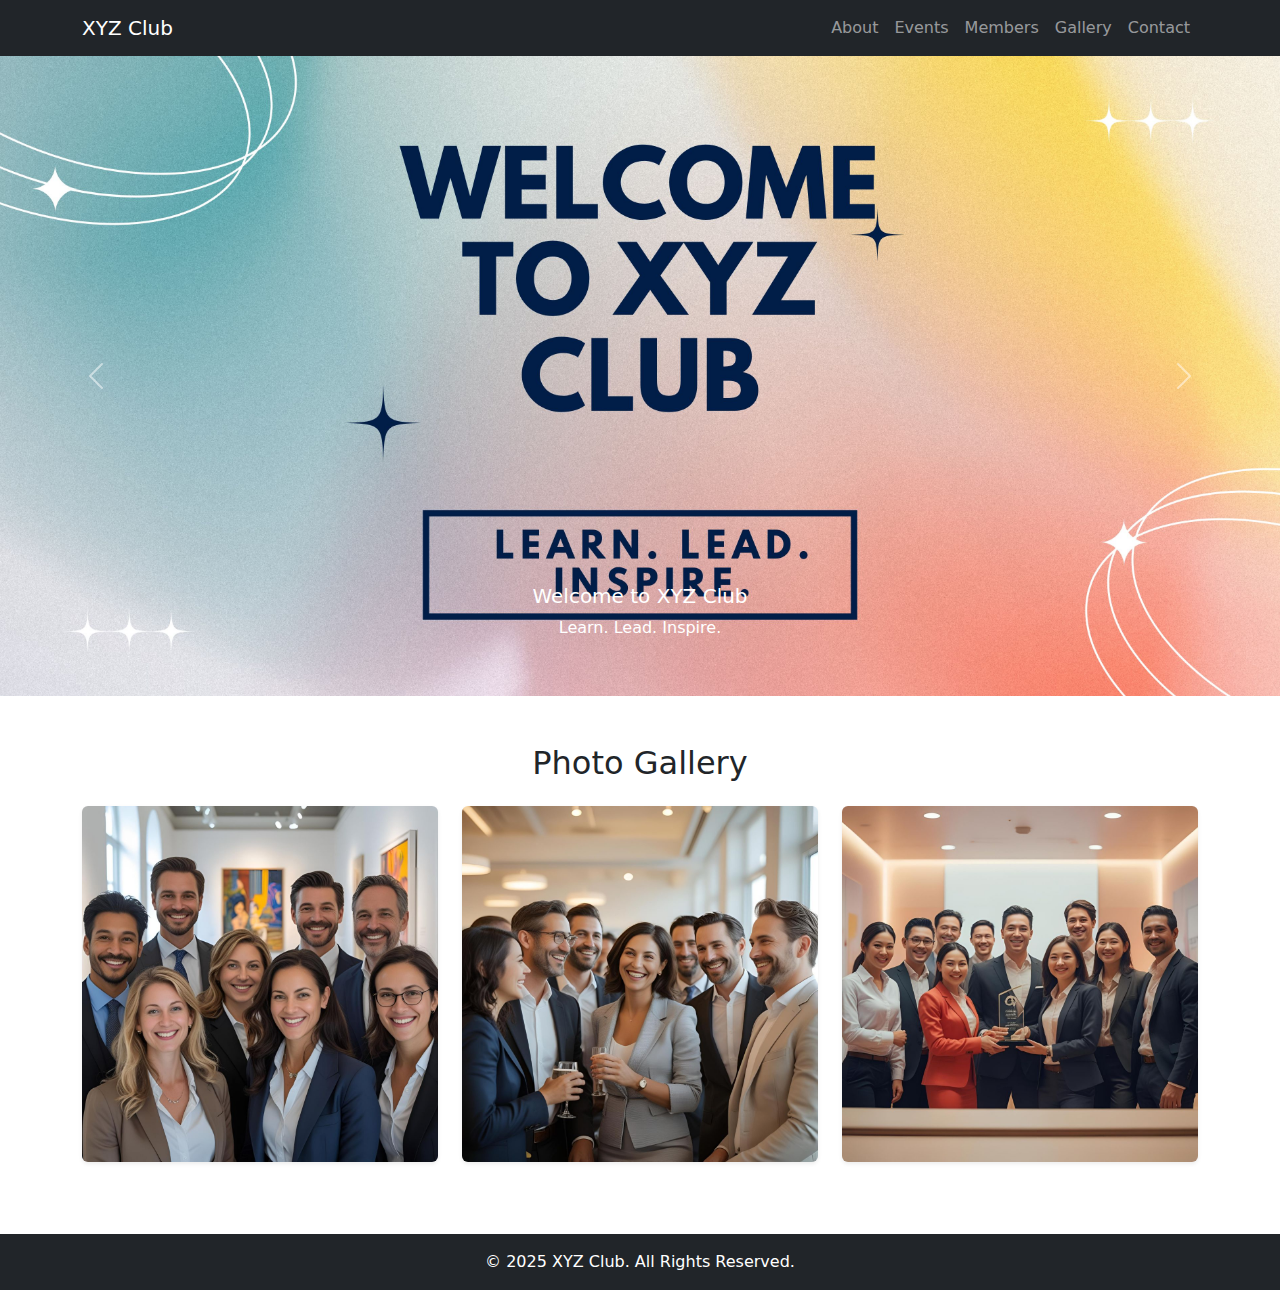
<file: index.html>
<!DOCTYPE html>
<html lang="en">
<head>
  <meta charset="UTF-8">
  <meta name="viewport" content="width=device-width, initial-scale=1.0">
  <title>XYZ Club | Home</title>
  <link href="https://cdn.jsdelivr.net/npm/bootstrap@5.3.3/dist/css/bootstrap.min.css" rel="stylesheet">
  <link rel="stylesheet" href="css/style.css">
</head>
<body>
  <nav class="navbar navbar-expand-lg navbar-dark bg-dark">
    <div class="container">
      <a class="navbar-brand" href="index.html">XYZ Club</a>
      <button class="navbar-toggler" data-bs-toggle="collapse" data-bs-target="#navMenu">
        <span class="navbar-toggler-icon"></span>
      </button>
      <div class="collapse navbar-collapse" id="navMenu">
        <ul class="navbar-nav ms-auto">
          <li class="nav-item"><a class="nav-link" href="about.html">About</a></li>
          <li class="nav-item"><a class="nav-link" href="events.html">Events</a></li>
          <li class="nav-item"><a class="nav-link" href="members.html">Members</a></li>
          <li class="nav-item"><a class="nav-link" href="gallery.html">Gallery</a></li>
          <li class="nav-item"><a class="nav-link" href="contact.html">Contact</a></li>
        </ul>
      </div>
    </div>
  </nav>

  <div id="clubCarousel" class="carousel slide" data-bs-ride="carousel">
    <div class="carousel-inner">
      <div class="carousel-item active">
        <img src="assets/images/slide1.jpg" class="d-block w-100" alt="Slide 1">
        <div class="carousel-caption d-none d-md-block">
          <h5>Welcome to XYZ Club</h5>
          <p>Learn. Lead. Inspire.</p>
        </div>
      </div>
      <div class="carousel-item">
        <img src="assets/images/slide2.jpg" class="d-block w-100" alt="Slide 2">
      </div>
    </div>
    <button class="carousel-control-prev" type="button" data-bs-target="#clubCarousel" data-bs-slide="prev">
      <span class="carousel-control-prev-icon"></span>
    </button>
    <button class="carousel-control-next" type="button" data-bs-target="#clubCarousel" data-bs-slide="next">
      <span class="carousel-control-next-icon"></span>
    </button>
  </div>

  <div class="container my-5">
    <h2 class="text-center mb-4">Photo Gallery</h2>
    <div class="row">
      <div class="col-md-4 col-sm-6 mb-4">
        <img src="assets/images/photo1.jpg" class="img-fluid rounded shadow-sm" alt="Gallery Photo 1">
      </div>
      <div class="col-md-4 col-sm-6 mb-4">
        <img src="assets/images/photo2.jpg" class="img-fluid rounded shadow-sm" alt="Gallery Photo 2">
      </div>
      <div class="col-md-4 col-sm-6 mb-4">
        <img src="assets/images/photo3.jpg" class="img-fluid rounded shadow-sm" alt="Gallery Photo 3">
      </div>
      </div>
  </div>
  <footer class="bg-dark text-white text-center p-3 mt-4">
    &copy; 2025 XYZ Club. All Rights Reserved.
  </footer>
  <script src="https://cdn.jsdelivr.net/npm/bootstrap@5.3.3/dist/js/bootstrap.bundle.min.js"></script>
</body>
</html>
</file>
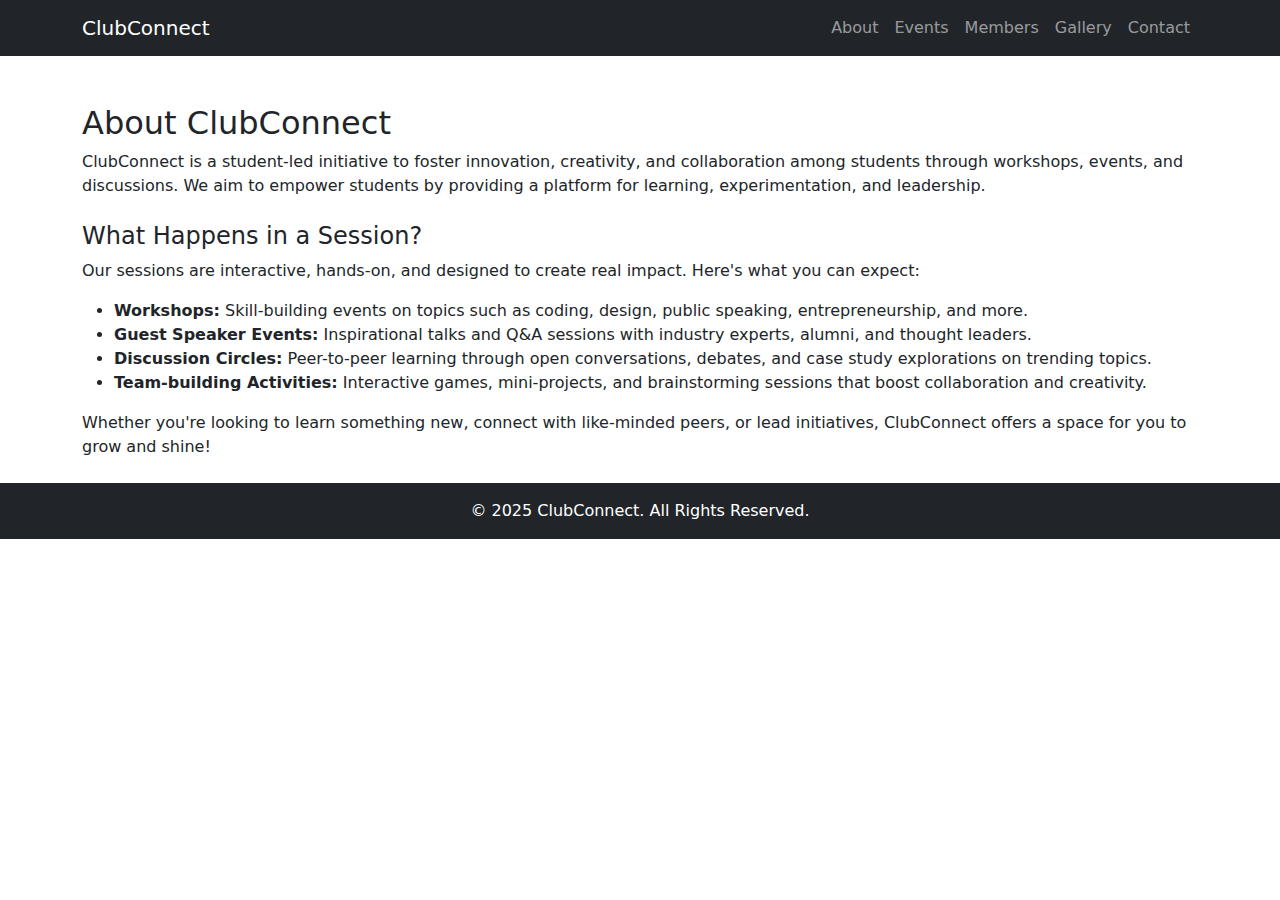
<file: about.html>
<!-- about.html -->
<!DOCTYPE html>
<html lang="en">
<head>
  <meta charset="UTF-8" />
  <meta name="viewport" content="width=device-width, initial-scale=1.0"/>
  <title>ClubConnect | About</title>
  <link href="https://cdn.jsdelivr.net/npm/bootstrap@5.3.3/dist/css/bootstrap.min.css" rel="stylesheet" />
  <link rel="stylesheet" href="css/style.css" />
</head>
<body>
  <nav class="navbar navbar-expand-lg navbar-dark bg-dark">
    <div class="container">
      <a class="navbar-brand" href="index.html">ClubConnect</a>
      <button class="navbar-toggler" data-bs-toggle="collapse" data-bs-target="#navMenu">
        <span class="navbar-toggler-icon"></span>
      </button>
      <div class="collapse navbar-collapse" id="navMenu">
        <ul class="navbar-nav ms-auto">
          <li class="nav-item"><a class="nav-link" href="about.html">About</a></li>
          <li class="nav-item"><a class="nav-link" href="events.html">Events</a></li>
          <li class="nav-item"><a class="nav-link" href="members.html">Members</a></li>
          <li class="nav-item"><a class="nav-link" href="gallery.html">Gallery</a></li>
          <li class="nav-item"><a class="nav-link" href="contact.html">Contact</a></li>
        </ul>
      </div>
    </div>
  </nav>

  <div class="container mt-5">
    <h2>About ClubConnect</h2>
    <p>ClubConnect is a student-led initiative to foster innovation, creativity, and collaboration among students through workshops, events, and discussions. We aim to empower students by providing a platform for learning, experimentation, and leadership.</p>

    <h4 class="mt-4">What Happens in a Session?</h4>
    <p>Our sessions are interactive, hands-on, and designed to create real impact. Here's what you can expect:</p>

    <ul>
      <li><strong>Workshops:</strong> Skill-building events on topics such as coding, design, public speaking, entrepreneurship, and more.</li>
      <li><strong>Guest Speaker Events:</strong> Inspirational talks and Q&A sessions with industry experts, alumni, and thought leaders.</li>
      <li><strong>Discussion Circles:</strong> Peer-to-peer learning through open conversations, debates, and case study explorations on trending topics.</li>
      <li><strong>Team-building Activities:</strong> Interactive games, mini-projects, and brainstorming sessions that boost collaboration and creativity.</li>
    </ul>

    <p>Whether you're looking to learn something new, connect with like-minded peers, or lead initiatives, ClubConnect offers a space for you to grow and shine!</p>
  </div>

  <footer class="bg-dark text-white text-center p-3 mt-4">
    &copy; 2025 ClubConnect. All Rights Reserved.
  </footer>

  <script src="https://cdn.jsdelivr.net/npm/bootstrap@5.3.3/dist/js/bootstrap.bundle.min.js"></script>
</body>
</html>
</file>
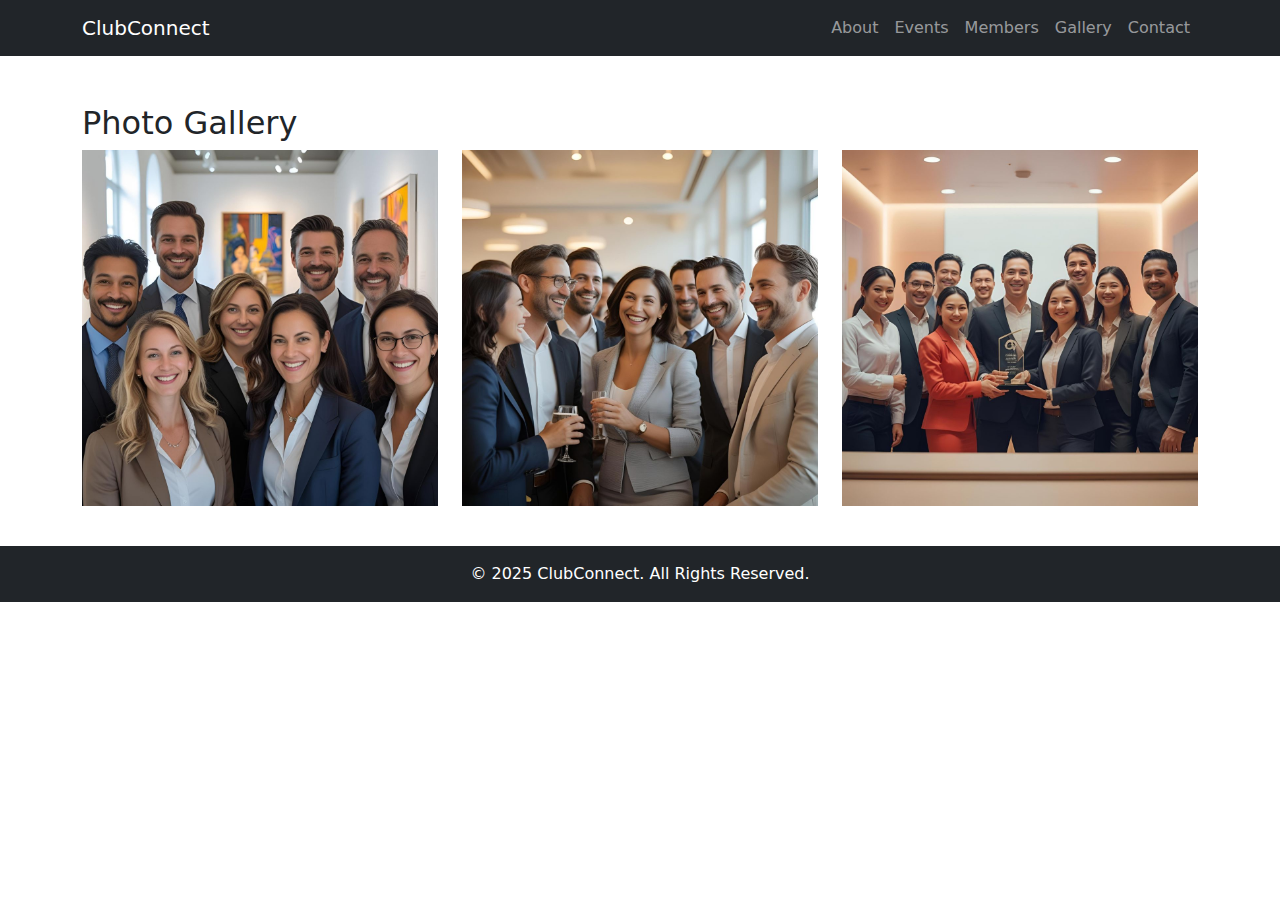
<file: gallery.html>
<!DOCTYPE html>
<html lang="en">
<head>
  <meta charset="UTF-8">
  <meta name="viewport" content="width=device-width, initial-scale=1.0">
  <title>ClubConnect | Gallery</title> <link href="https://cdn.jsdelivr.net/npm/bootstrap@5.3.3/dist/css/bootstrap.min.css" rel="stylesheet">
  <link rel="stylesheet" href="css/style.css">
</head>
<body>
  <nav class="navbar navbar-expand-lg navbar-dark bg-dark">
    <div class="container">
      <a class="navbar-brand" href="index.html">ClubConnect</a> <button class="navbar-toggler" data-bs-toggle="collapse" data-bs-target="#navMenu">
        <span class="navbar-toggler-icon"></span>
      </button>
      <div class="collapse navbar-collapse" id="navMenu">
        <ul class="navbar-nav ms-auto">
          <li class="nav-item"><a class="nav-link" href="about.html">About</a></li>
          <li class="nav-item"><a class="nav-link" href="events.html">Events</a></li>
          <li class="nav-item"><a class="nav-link" href="members.html">Members</a></li>
          <li class="nav-item"><a class="nav-link" href="gallery.html">Gallery</a></li>
          <li class="nav-item"><a class="nav-link" href="contact.html">Contact</a></li>
        </ul>
      </div>
    </div>
  </nav>

  <main> <div class="container mt-5">
      <h2>Photo Gallery</h2>
      <div class="row gallery"> <div class="col-md-4"><img src="assets/images/photo1.jpg" class="img-fluid mb-3"></div>
        <div class="col-md-4"><img src="assets/images/photo2.jpg" class="img-fluid mb-3"></div>
        <div class="col-md-4"><img src="assets/images/photo3.jpg" class="img-fluid mb-3"></div>
      </div>
    </div>
  </main> <footer class="bg-dark text-white text-center p-3 mt-4">
    &copy; 2025 ClubConnect. All Rights Reserved. </footer>

  <script src="https://cdn.jsdelivr.net/npm/bootstrap@5.3.3/dist/js/bootstrap.bundle.min.js"></script>
</body>
</html>
</file>
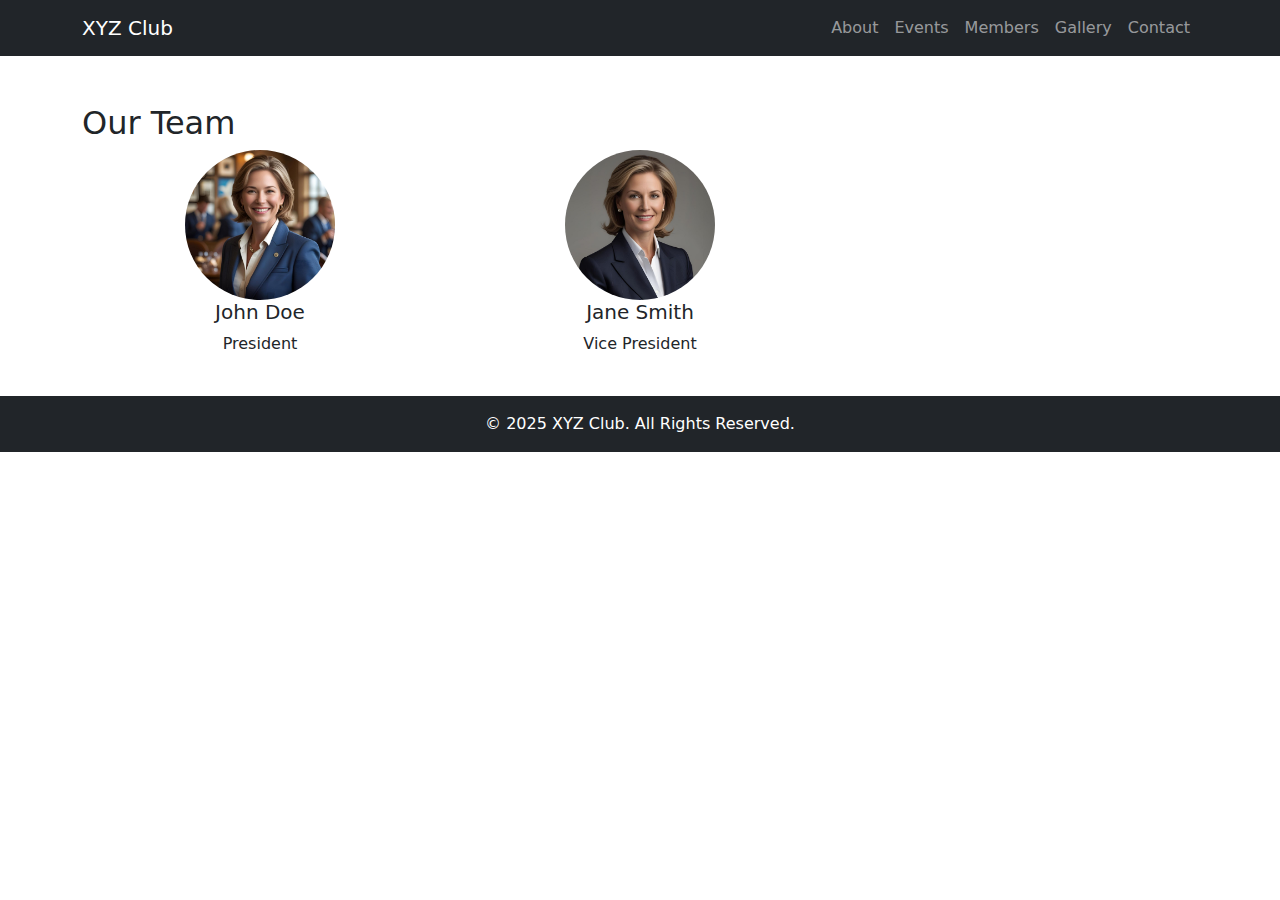
<file: members.html>
<!-- members.html -->
<!DOCTYPE html>
<html lang="en">
<head>
  <meta charset="UTF-8">
  <meta name="viewport" content="width=device-width, initial-scale=1.0">
  <title>XYZ Club | Members</title>
  <link href="https://cdn.jsdelivr.net/npm/bootstrap@5.3.3/dist/css/bootstrap.min.css" rel="stylesheet">
  <link rel="stylesheet" href="css/style.css">
</head>
<body>
  <nav class="navbar navbar-expand-lg navbar-dark bg-dark">
    <div class="container">
      <a class="navbar-brand" href="index.html">XYZ Club</a>
      <button class="navbar-toggler" data-bs-toggle="collapse" data-bs-target="#navMenu">
        <span class="navbar-toggler-icon"></span>
      </button>
      <div class="collapse navbar-collapse" id="navMenu">
        <ul class="navbar-nav ms-auto">
          <li class="nav-item"><a class="nav-link" href="about.html">About</a></li>
          <li class="nav-item"><a class="nav-link" href="events.html">Events</a></li>
          <li class="nav-item"><a class="nav-link" href="members.html">Members</a></li>
          <li class="nav-item"><a class="nav-link" href="gallery.html">Gallery</a></li>
          <li class="nav-item"><a class="nav-link" href="contact.html">Contact</a></li>
        </ul>
      </div>
    </div>
  </nav>
  <div class="container mt-5">
    <h2>Our Team</h2>
    <div class="row">
      <div class="col-md-4 text-center">
        <img src="assets/images/member1.jpg" class="img-fluid rounded-circle" width="150">
        <h5>John Doe</h5><p>President</p>
      </div>
      <div class="col-md-4 text-center">
        <img src="assets/images/member2.jpg" class="img-fluid rounded-circle" width="150">
        <h5>Jane Smith</h5><p>Vice President</p>
      </div>
    </div>
  </div>
  <footer class="bg-dark text-white text-center p-3 mt-4">
    &copy; 2025 XYZ Club. All Rights Reserved.
  </footer>
  <script src="https://cdn.jsdelivr.net/npm/bootstrap@5.3.3/dist/js/bootstrap.bundle.min.js"></script>
</body>
</html>
</file>
<file: css/style.css>

</file>
